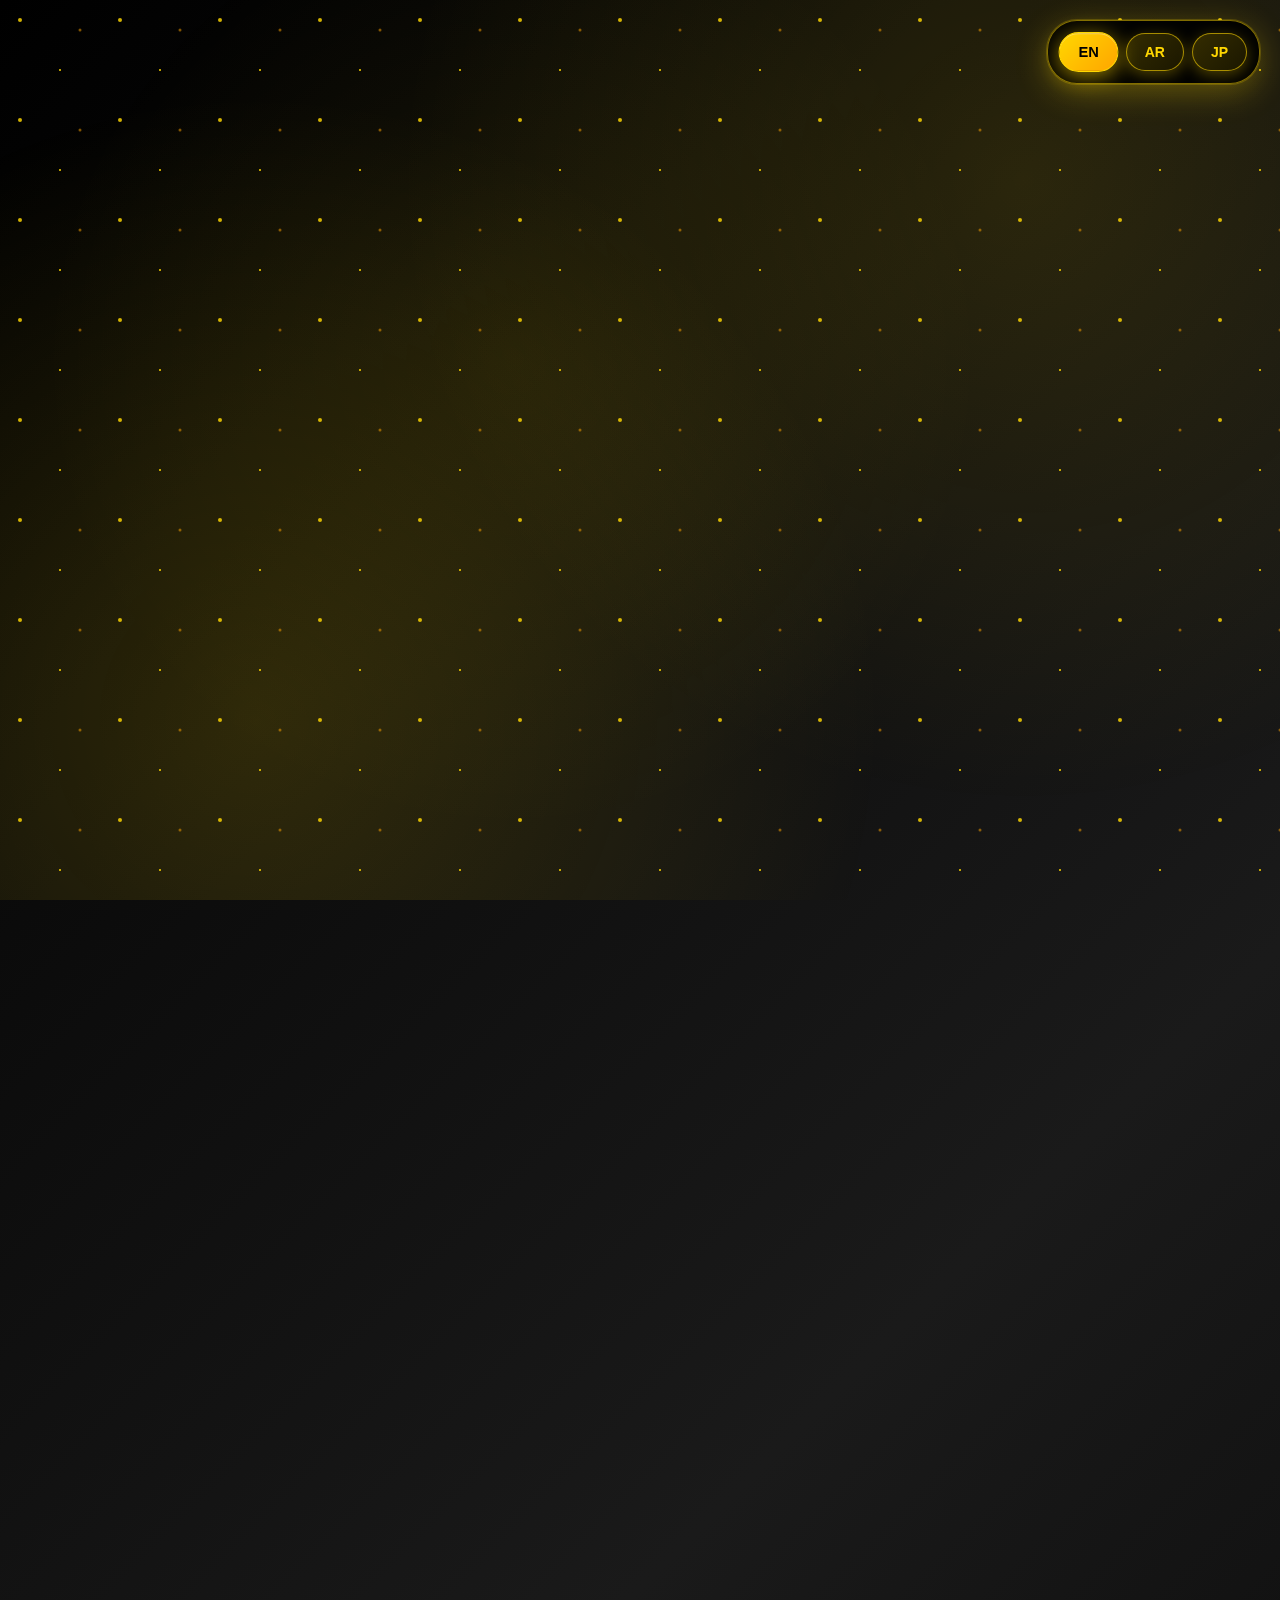
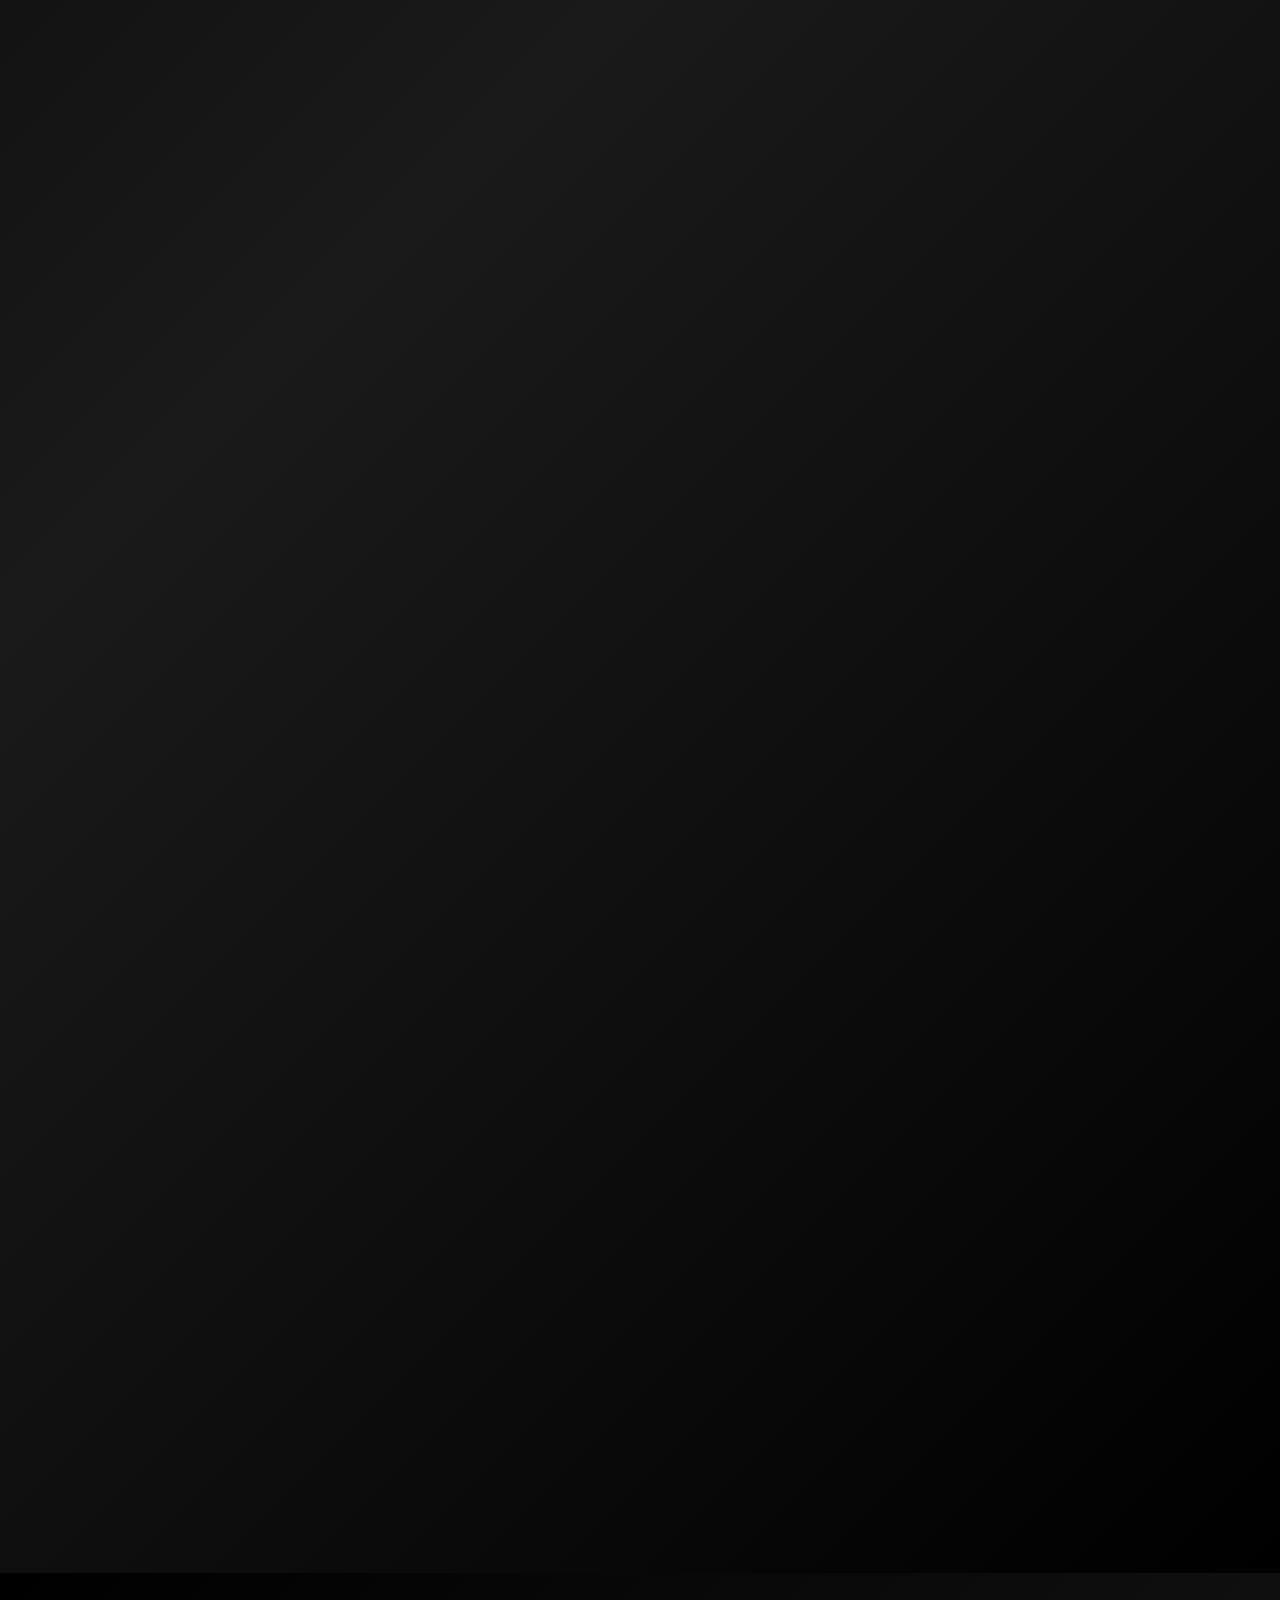
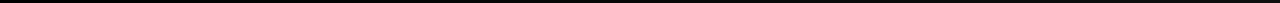
<file: index_black_gold.html>
<!DOCTYPE html>
<html lang="en">
<head>
    <meta charset="UTF-8">
    <meta name="viewport" content="width=device-width, initial-scale=1.0">
    <title>MIRAI - Premium Business Solutions</title>
    <link rel="stylesheet" href="styles_black_gold.css">
    <link href="https://cdnjs.cloudflare.com/ajax/libs/font-awesome/6.0.0/css/all.min.css" rel="stylesheet">
    <link rel="preconnect" href="https://fonts.googleapis.com">
    <link rel="preconnect" href="https://fonts.gstatic.com" crossorigin>
    <link href="https://fonts.googleapis.com/css2?family=Inter:wght@300;400;500;600;700;900&display=swap" rel="stylesheet">
</head>
<body>
    <!-- Language Switch -->
    <div class="language-switch">
        <button class="lang-btn active" data-lang="en">EN</button>
        <button class="lang-btn" data-lang="ar">AR</button>
        <button class="lang-btn" data-lang="ja">JP</button>
    </div>

    <!-- Hero Section -->
    <section class="hero">
        <div class="container">
            <div class="logo">
                <div class="logo-container">
                    <h1 class="logo-text" data-en="MIRAI" data-ar="ميراي" data-ja="未来">MIRAI</h1>
                </div>
            </div>
            <h2 class="hero-title" data-en="Comprehensive business services designed for growth, efficiency, and success" data-ar="خدمات تجارية شاملة مصممة للنمو والكفاءة والنجاح" data-ja="成長、効率性、成功のために設計された包括的なビジネスサービス">
                Comprehensive business services designed for growth, efficiency, and success
            </h2>
            <p class="hero-subtitle" data-en="With over 10 years of experience in international business and a proven track record of successful client transformations, we deliver results that exceed expectations." data-ar="مع أكثر من 10 سنوات من الخبرة في الأعمال الدولية وسجل حافل من التحولات الناجحة للعملاء، نحن نقدم نتائج تفوق التوقعات." data-ja="10年以上の国際ビジネス経験と、成功したクライアント変革の実績を持つ私たちは、期待を上回る結果を提供します。">
                With over 10 years of experience in international business and a proven track record of successful client transformations, we deliver results that exceed expectations.
            </p>
        </div>
    </section>

    <!-- Services Section -->
    <section class="services">
        <div class="container">
            <h2 class="section-title" data-en="Our Premium Services" data-ar="خدماتنا المتميزة" data-ja="プレミアムサービス">Our Premium Services</h2>
            <div class="service-grid">
                <!-- Import & Export Services -->
                <div class="service-card">
                    <div class="service-icon">
                        <i class="fas fa-ship"></i>
                    </div>
                    <h3 data-en="Import & Export Services" data-ar="خدمات الاستيراد والتصدير" data-ja="輸出入サービス">Import & Export Services</h3>
                    <div class="service-details">
                        <div>
                            <strong data-en="Global Trade Solutions" data-ar="حلول التجارة العالمية" data-ja="グローバル貿易ソリューション">Global Trade Solutions</strong>
                            <span data-en="Comprehensive import/export management with worldwide logistics network" data-ar="إدارة شاملة للاستيراد/التصدير مع شبكة لوجستية عالمية" data-ja="世界的な物流ネットワークによる包括的な輸出入管理">Comprehensive import/export management with worldwide logistics network</span>
                        </div>
                        <div>
                            <strong data-en="Customs & Documentation" data-ar="الجمارك والوثائق" data-ja="通関・書類作成">Customs & Documentation</strong>
                            <span data-en="Expert handling of customs clearance and international trade documentation" data-ar="تعامل خبير مع التخليص الجمركي ووثائق التجارة الدولية" data-ja="通関手続きと国際貿易書類の専門的な処理">Expert handling of customs clearance and international trade documentation</span>
                        </div>
                        <div>
                            <strong data-en="Supply Chain Optimization" data-ar="تحسين سلسلة التوريد" data-ja="サプライチェーン最適化">Supply Chain Optimization</strong>
                            <span data-en="Streamlined supply chain processes to maximize efficiency and minimize costs" data-ar="عمليات سلسلة التوريد المبسطة لتعظيم الكفاءة وتقليل التكاليف" data-ja="効率を最大化し、コストを最小化するための合理化されたサプライチェーンプロセス">Streamlined supply chain processes to maximize efficiency and minimize costs</span>
                        </div>
                    </div>
                    <button class="service-cta" data-en="Get Quote" data-ar="احصل على عرض أسعار" data-ja="見積もりを取得">Get Quote</button>
                </div>

                <!-- Business Consulting -->
                <div class="service-card">
                    <div class="service-icon">
                        <i class="fas fa-chart-line"></i>
                    </div>
                    <h3 data-en="Business Consulting" data-ar="الاستشارات التجارية" data-ja="ビジネスコンサルティング">Business Consulting</h3>
                    <div class="service-details">
                        <div>
                            <strong data-en="Strategic Planning" data-ar="التخطيط الاستراتيجي" data-ja="戦略的計画">Strategic Planning</strong>
                            <span data-en="Comprehensive business strategy development and implementation guidance" data-ar="تطوير استراتيجية الأعمال الشاملة وإرشادات التنفيذ" data-ja="包括的なビジネス戦略の開発と実施ガイダンス">Comprehensive business strategy development and implementation guidance</span>
                        </div>
                        <div>
                            <strong data-en="Market Analysis" data-ar="تحليل السوق" data-ja="市場分析">Market Analysis</strong>
                            <span data-en="In-depth market research and competitive analysis for informed decision making" data-ar="بحوث السوق المتعمقة والتحليل التنافسي لاتخاذ قرارات مدروسة" data-ja="情報に基づいた意思決定のための詳細な市場調査と競合分析">In-depth market research and competitive analysis for informed decision making</span>
                        </div>
                        <div>
                            <strong data-en="Performance Optimization" data-ar="تحسين الأداء" data-ja="パフォーマンス最適化">Performance Optimization</strong>
                            <span data-en="Process improvement and efficiency enhancement across all business operations" data-ar="تحسين العمليات وتعزيز الكفاءة عبر جميع عمليات الأعمال" data-ja="すべてのビジネスオペレーションにおけるプロセス改善と効率向上">Process improvement and efficiency enhancement across all business operations</span>
                        </div>
                    </div>
                    <button class="service-cta" data-en="Consult Now" data-ar="استشر الآن" data-ja="今すぐ相談">Consult Now</button>
                </div>

                <!-- Digital Marketing -->
                <div class="service-card">
                    <div class="service-icon">
                        <i class="fas fa-rocket"></i>
                    </div>
                    <h3 data-en="Digital Marketing" data-ar="التسويق الرقمي" data-ja="デジタルマーケティング">Digital Marketing</h3>
                    <div class="service-details">
                        <div>
                            <strong data-en="Social Media Management" data-ar="إدارة وسائل التواصل الاجتماعي" data-ja="ソーシャルメディア管理">Social Media Management</strong>
                            <span data-en="Complete social media strategy, content creation, and community management" data-ar="استراتيجية شاملة لوسائل التواصل الاجتماعي وإنشاء المحتوى وإدارة المجتمع" data-ja="完全なソーシャルメディア戦略、コンテンツ作成、コミュニティ管理">Complete social media strategy, content creation, and community management</span>
                        </div>
                        <div>
                            <strong data-en="SEO & Analytics" data-ar="تحسين محركات البحث والتحليلات" data-ja="SEO・アナリティクス">SEO & Analytics</strong>
                            <span data-en="Advanced search engine optimization and detailed performance analytics" data-ar="تحسين متقدم لمحركات البحث وتحليلات أداء مفصلة" data-ja="高度な検索エンジン最適化と詳細なパフォーマンス分析">Advanced search engine optimization and detailed performance analytics</span>
                        </div>
                        <div>
                            <strong data-en="Brand Development" data-ar="تطوير العلامة التجارية" data-ja="ブランド開発">Brand Development</strong>
                            <span data-en="Complete brand identity creation and digital presence establishment" data-ar="إنشاء هوية العلامة التجارية الكاملة وتأسيس الحضور الرقمي" data-ja="完全なブランドアイデンティティの作成とデジタルプレゼンスの確立">Complete brand identity creation and digital presence establishment</span>
                        </div>
                    </div>
                    <button class="service-cta" data-en="Start Campaign" data-ar="ابدأ الحملة" data-ja="キャンペーン開始">Start Campaign</button>
                </div>
            </div>
        </div>
    </section>

    <!-- Brands Section -->
    <section class="brands">
        <div class="container">
            <h2 class="section-title" data-en="Trusted by Leading Brands" data-ar="موثوق به من قبل العلامات التجارية الرائدة" data-ja="一流ブランドからの信頼">Trusted by Leading Brands</h2>
            <div class="brand-grid">
                <div class="brand-item">
                    <div class="brand-logo">
                        <!-- Placeholder for brand logo -->
                    </div>
                    <h3 data-en="Global Corp" data-ar="الشركة العالمية" data-ja="グローバル企業">Global Corp</h3>
                </div>
                <div class="brand-item">
                    <div class="brand-logo">
                        <!-- Placeholder for brand logo -->
                    </div>
                    <h3 data-en="Tech Innovations" data-ar="الابتكارات التقنية" data-ja="テクノロジーイノベーション">Tech Innovations</h3>
                </div>
                <div class="brand-item">
                    <div class="brand-logo">
                        <!-- Placeholder for brand logo -->
                    </div>
                    <h3 data-en="Market Leaders" data-ar="قادة السوق" data-ja="マーケットリーダーズ">Market Leaders</h3>
                </div>
                <div class="brand-item">
                    <div class="brand-logo">
                        <!-- Placeholder for brand logo -->
                    </div>
                    <h3 data-en="Future Enterprises" data-ar="مؤسسات المستقبل" data-ja="フューチャーエンタープライゼス">Future Enterprises</h3>
                </div>
            </div>
        </div>
    </section>

    <!-- Trust & Contact Section -->
    <section class="trust-contact">
        <div class="container">
            <div class="trust-summary">
                <h2 class="section-title" data-en="Ready to Transform Your Business?" data-ar="مستعد لتحويل عملك؟" data-ja="ビジネスを変革する準備はできていますか？">Ready to Transform Your Business?</h2>
                <p data-en="Join hundreds of satisfied clients who have experienced remarkable growth and success through our premium services. Contact us today for a personalized consultation." data-ar="انضم إلى مئات العملاء الراضين الذين شهدوا نموًا ونجاحًا ملحوظين من خلال خدماتنا المتميزة. اتصل بنا اليوم للحصول على استشارة مخصصة." data-ja="プレミアムサービスを通じて著しい成長と成功を経験した何百人もの満足したクライアントに参加してください。パーソナライズされた相談のために今すぐお問い合わせください。">
                    Join hundreds of satisfied clients who have experienced remarkable growth and success through our premium services. Contact us today for a personalized consultation.
                </p>
            </div>
            <div class="contact-info">
                <h3 data-en="Get In Touch" data-ar="تواصل معنا" data-ja="お問い合わせ">Get In Touch</h3>
                <div class="contact-grid">
                    <div class="contact-item">
                        <i class="fab fa-whatsapp"></i>
                        <div>
                            <strong data-en="WhatsApp" data-ar="واتساب" data-ja="WhatsApp">WhatsApp</strong>
                            <p>
                                <a href="https://wa.me/817038123707" class="whatsapp-link">+81 70-3812-3707</a>
                            </p>
                        </div>
                    </div>
                    <div class="contact-item">
                        <i class="fas fa-phone"></i>
                        <div>
                            <strong data-en="Phone" data-ar="الهاتف" data-ja="電話">Phone</strong>
                            <p>+81 80-4808-3366</p>
                        </div>
                    </div>
                    <div class="contact-item">
                        <i class="fas fa-envelope"></i>
                        <div>
                            <strong data-en="Email" data-ar="البريد الإلكتروني" data-ja="Eメール">Email</strong>
                            <p>
                                <a href="mailto:miraiboeki@gmail.com" class="email-link">miraiboeki@gmail.com</a>
                            </p>
                        </div>
                    </div>
                </div>
            </div>
        </div>
    </section>

    <!-- Footer -->
    <footer class="footer">
        <div class="container">
            <div class="footer-content">
                <p data-en="© 2024 MIRAI. All rights reserved. Delivering excellence in business solutions worldwide." data-ar="© 2024 ميراي. جميع الحقوق محفوظة. تقديم التميز في حلول الأعمال على مستوى العالم." data-ja="© 2024 MIRAI. 全著作権所有。世界中でビジネスソリューションの卓越性を提供。">
                    © 2024 MIRAI. All rights reserved. Delivering excellence in business solutions worldwide.
                </p>
            </div>
        </div>
    </footer>

    <script src="script.js"></script>
</body>
</html>
</file>
<file: styles_black_gold.css>
/* Reset and Base Styles */

* {
    margin: 0;
    padding: 0;
    box-sizing: border-box;
}

body {
    font-family: 'Inter', -apple-system, BlinkMacSystemFont, 'Segoe UI', Roboto, sans-serif;
    background: linear-gradient(135deg, #000000 0%, #1a1a1a 50%, #000000 100%);
    color: #FFD700;
    line-height: 1.6;
    overflow-x: hidden;
    position: relative;
}

/* Floating Gold Particles Animation */
@keyframes float {
    0%, 100% {
        transform: translateY(0px) rotate(0deg);
        opacity: 0.7;
    }
    50% {
        transform: translateY(-20px) rotate(180deg);
        opacity: 1;
    }
}

@keyframes float2 {
    0%, 100% {
        transform: translateX(0px) translateY(0px) rotate(0deg);
        opacity: 0.5;
    }
    50% {
        transform: translateX(20px) translateY(-15px) rotate(90deg);
        opacity: 0.8;
    }
}

@keyframes float3 {
    0%, 100% {
        transform: translateX(0px) translateY(0px) scale(1);
        opacity: 0.6;
    }
    50% {
        transform: translateX(-15px) translateY(-25px) scale(1.2);
        opacity: 0.9;
    }
}

/* Add floating particles to body */
body::before {
    content: '';
    position: fixed;
    top: 0;
    left: 0;
    width: 100%;
    height: 100%;
    background:
        radial-gradient(circle at 20% 80%, rgba(255, 215, 0, 0.15) 0%, transparent 50%),
        radial-gradient(circle at 80% 20%, rgba(255, 215, 0, 0.12) 0%, transparent 50%),
        radial-gradient(circle at 40% 40%, rgba(255, 215, 0, 0.08) 0%, transparent 50%);
    animation: backgroundFloat 20s ease-in-out infinite;
    z-index: -1;
}

/* Add floating particles */
body::after {
    content: '';
    position: fixed;
    top: 0;
    left: 0;
    width: 100%;
    height: 100%;
    background:
        url('data:image/svg+xml,<svg xmlns="http://www.w3.org/2000/svg" width="100" height="100" viewBox="0 0 100 100"><circle cx="20" cy="20" r="2" fill="%23FFD700" opacity="0.5"><animate attributeName="opacity" values="0.5;1;0.5" dur="3s" repeatCount="indefinite"/></circle><circle cx="80" cy="30" r="1.5" fill="%23FFA500" opacity="0.7"><animate attributeName="opacity" values="0.7;0.3;0.7" dur="4s" repeatCount="indefinite"/></circle><circle cx="60" cy="70" r="1" fill="%23FFD700" opacity="0.6"><animate attributeName="opacity" values="0.6;1;0.6" dur="2s" repeatCount="indefinite"/></circle></svg>');
    animation: grainMove 25s linear infinite;
    z-index: -1;
}

@keyframes backgroundFloat {
    0%, 100% { transform: translateY(0px) rotate(0deg); }
    33% { transform: translateY(-20px) rotate(1deg); }
    66% { transform: translateY(10px) rotate(-1deg); }
}

@keyframes grainMove {
    0% { transform: translate(0, 0); }
    100% { transform: translate(100px, 100px); }
}

.container {
    max-width: 1200px;
    margin: 0 auto;
    padding: 0 20px;
}

/* Language Switch */
.language-switch {
    position: fixed;
    top: 20px;
    right: 20px;
    z-index: 1000;
    display: flex;
    gap: 8px;
    background: rgba(0, 0, 0, 0.95);
    padding: 12px;
    border-radius: 30px;
    backdrop-filter: blur(20px);
    border: 1px solid rgba(255, 215, 0, 0.5);
    box-shadow: 0 8px 32px rgba(255, 215, 0, 0.3), 0 0 0 1px rgba(255, 215, 0, 0.2);
}

.lang-btn {
    background: linear-gradient(135deg, rgba(255, 215, 0, 0.2), rgba(255, 215, 0, 0.1));
    border: 1px solid rgba(255, 215, 0, 0.6);
    color: #FFD700;
    padding: 10px 18px;
    border-radius: 25px;
    cursor: pointer;
    transition: all 0.4s cubic-bezier(0.4, 0, 0.2, 1);
    font-weight: 600;
    font-size: 14px;
    position: relative;
    overflow: hidden;
    min-width: 50px;
    text-align: center;
}

.lang-btn::before {
    content: '';
    position: absolute;
    top: 0;
    left: -100%;
    width: 100%;
    height: 100%;
    background: linear-gradient(90deg, transparent, rgba(255, 215, 0, 0.5), transparent);
    transition: left 0.5s;
}

.lang-btn:hover::before {
    left: 100%;
}

.lang-btn:hover {
    background: linear-gradient(135deg, rgba(255, 215, 0, 0.3), rgba(255, 215, 0, 0.2));
    border-color: rgba(255, 215, 0, 0.9);
    transform: translateY(-2px);
    box-shadow: 0 8px 25px rgba(255, 215, 0, 0.5);
    color: #FFED4E;
}

.lang-btn.active {
    background: linear-gradient(135deg, #FFD700, #FFA500);
    color: #000000;
    border-color: #FFD700;
    box-shadow: 0 4px 20px rgba(255, 215, 0, 0.6), inset 0 1px 0 rgba(255, 255, 255, 0.3);
    transform: scale(1.05);
}

.lang-btn.active:hover {
    background: linear-gradient(135deg, #FFED4E, #FFD700);
    transform: translateY(-2px) scale(1.05);
    box-shadow: 0 8px 25px rgba(255, 215, 0, 0.7), inset 0 1px 0 rgba(255, 255, 255, 0.3);
}

/* Hero Section */
.hero {
    min-height: 100vh;
    display: flex;
    align-items: center;
    justify-content: center;
    text-align: center;
    background: linear-gradient(135deg, #000000 0%, #1a1a1a 50%, #000000 100%);
    position: relative;
    overflow: hidden;
    flex-direction: column;
}

.hero::before {
    content: '';
    position: absolute;
    top: 0;
    left: 0;
    right: 0;
    bottom: 0;
    background: url('data:image/svg+xml,<svg xmlns="http://www.w3.org/2000/svg" width="200" height="200" viewBox="0 0 200 200"><defs><pattern id="gold-pattern" patternUnits="userSpaceOnUse" width="20" height="20"><circle cx="10" cy="10" r="1" fill="%23FFD700" opacity="0.1"/></pattern></defs><rect width="200" height="200" fill="url(%23gold-pattern)"/></svg>');
    opacity: 0.7;
    animation: heroPattern 25s linear infinite;
}

@keyframes heroPattern {
    0% { transform: translate(0, 0) rotate(0deg); }
    100% { transform: translate(50px, 50px) rotate(360deg); }
}

/* Logo Styling */
.logo {
    margin-bottom: 30px;
    z-index: 10;
    position: relative;
}

.logo-container {
    position: relative;
    display: inline-block;
    padding: 20px;
    background: linear-gradient(145deg, rgba(255, 215, 0, 0.15), rgba(0, 0, 0, 0.8));
    border-radius: 20px;
    border: 2px solid rgba(255, 215, 0, 0.6);
    box-shadow: 0 8px 32px rgba(255, 215, 0, 0.4), inset 0 1px 0 rgba(255, 215, 0, 0.2);
}

.logo-text {
    font-size: clamp(3rem, 8vw, 6rem);
    font-weight: 900;
    letter-spacing: 0.15em;
    position: relative;
    z-index: 2;
    background: linear-gradient(135deg, #FFD700 0%, #FFA500 100%);
    -webkit-background-clip: text;
    -webkit-text-fill-color: transparent;
    background-clip: text;
    text-shadow: 0 0 20px rgba(255, 215, 0, 0.5);
}

.logo-container::before {
    content: '';
    position: absolute;
    top: 0;
    left: 0;
    right: 0;
    bottom: 0;
    background: linear-gradient(135deg, rgba(255, 215, 0, 0.1) 0%, rgba(0, 0, 0, 0.5) 100%);
    border-radius: 18px;
    z-index: 1;
}

/* Enhanced Logo Hover Effect */
.logo-container:hover {
    transform: translateY(-5px);
    box-shadow: 0 12px 40px rgba(255, 215, 0, 0.5);
    border-color: rgba(255, 215, 0, 0.9);
    transition: all 0.3s ease;
}

/* Section Transitions with Gold Theme */
.hero,
.services,
.brands,
.trust-contact,
.footer {
    opacity: 0;
    transform: translateY(30px);
    animation: sectionFadeIn 1s ease-out forwards;
}

.hero { animation-delay: 0.1s; }
.services { animation-delay: 0.3s; }
.brands { animation-delay: 0.5s; }
.trust-contact { animation-delay: 0.7s; }
.footer { animation-delay: 0.9s; }

@keyframes sectionFadeIn {
    to {
        opacity: 1;
        transform: translateY(0);
    }
}

.hero-title {
    font-size: clamp(2rem, 4vw, 3rem);
    font-weight: 600;
    margin-bottom: 20px;
    background: linear-gradient(135deg, #FFD700 0%, #FFA500 100%);
    -webkit-background-clip: text;
    -webkit-text-fill-color: transparent;
    background-clip: text;
    line-height: 1.2;
    z-index: 10;
    position: relative;
}

.hero-subtitle {
    font-size: clamp(1.1rem, 2vw, 1.3rem);
    color: #F5DEB3;
    max-width: 600px;
    margin: 0 auto;
    font-weight: 300;
    z-index: 10;
    position: relative;
}

/* Section Titles */
.section-title {
    font-size: clamp(2rem, 4vw, 2.5rem);
    font-weight: 600;
    text-align: center;
    margin-bottom: 50px;
    background: linear-gradient(135deg, #FFD700 0%, #FFA500 100%);
    -webkit-background-clip: text;
    -webkit-text-fill-color: transparent;
    background-clip: text;
    position: relative;
}

.section-title::after {
    content: '';
    position: absolute;
    bottom: -10px;
    left: 50%;
    transform: translateX(-50%);
    width: 80px;
    height: 3px;
    background: linear-gradient(90deg, #FFD700, #FFA500);
    border-radius: 2px;
}

/* Services Section */
.services {
    padding: 100px 0;
    background: linear-gradient(135deg, #000000 0%, #1a1a1a 100%);
}

.service-grid {
    display: grid;
    grid-template-columns: repeat(auto-fit, minmax(350px, 1fr));
    gap: 30px;
    margin-top: 50px;
}

.service-card {
    background: linear-gradient(145deg, #1a1a1a, #000000);
    border: 2px solid #FFD700;
    border-radius: 20px;
    padding: 40px 30px;
    text-align: center;
    transition: all 0.3s ease;
    position: relative;
    overflow: hidden;
    box-shadow: 0 4px 20px rgba(255, 215, 0, 0.2);
}

.service-card::before {
    content: '';
    position: absolute;
    top: 0;
    left: -100%;
    width: 100%;
    height: 100%;
    background: linear-gradient(90deg, transparent, rgba(255, 215, 0, 0.2), transparent);
    transition: left 0.5s ease;
}

.service-card:hover::before {
    left: 100%;
}

/* Enhanced Service Card Hover */
.service-card:hover {
    transform: translateY(-10px);
    box-shadow: 0 20px 40px rgba(255, 215, 0, 0.4);
    border-color: #FFED4E;
    background: linear-gradient(145deg, #2a2a2a, #1a1a1a);
}

.service-icon {
    width: 80px;
    height: 80px;
    background: linear-gradient(135deg, #FFD700, #FFA500);
    border-radius: 50%;
    display: flex;
    align-items: center;
    justify-content: center;
    margin: 0 auto 25px;
    font-size: 2rem;
    color: #000000;
    box-shadow: 0 4px 15px rgba(255, 215, 0, 0.3);
}

.service-card h3 {
    font-size: 1.5rem;
    font-weight: 600;
    margin-bottom: 25px;
    color: #FFD700;
}

.service-details {
    text-align: left;
    margin-bottom: 30px;
}

.service-details > div {
    margin-bottom: 15px;
    padding: 10px;
    background: rgba(255, 215, 0, 0.1);
    border-radius: 8px;
    border-left: 3px solid #FFD700;
}

.service-details strong {
    color: #FFD700;
    display: block;
    margin-bottom: 5px;
    font-size: 0.9rem;
}

.service-details span {
    color: #F5DEB3;
    font-size: 0.9rem;
    line-height: 1.4;
}

/* Service CTA Button */
.service-cta {
    background: linear-gradient(135deg, #FFD700, #FFA500);
    color: #000000;
    border: none;
    padding: 12px 25px;
    border-radius: 25px;
    font-weight: 600;
    cursor: pointer;
    transition: all 0.3s ease;
    box-shadow: 0 4px 15px rgba(255, 215, 0, 0.3);
}

.service-cta:hover {
    background: linear-gradient(135deg, #FFED4E, #FFD700);
    transform: translateY(-2px);
    box-shadow: 0 6px 20px rgba(255, 215, 0, 0.5);
}

/* Brands Section */
.brands {
    padding: 100px 0;
    background: linear-gradient(135deg, #1a1a1a 0%, #000000 100%);
}

.brand-grid {
    display: grid;
    grid-template-columns: repeat(auto-fit, minmax(200px, 1fr));
    gap: 30px;
    margin-top: 50px;
}

.brand-item {
    text-align: center;
    padding: 20px;
    background: linear-gradient(145deg, #000000, #1a1a1a);
    border-radius: 15px;
    border: 2px solid #FFD700;
    transition: all 0.3s ease;
    box-shadow: 0 4px 15px rgba(255, 215, 0, 0.2);
}

/* Enhanced Brand Item Hover */
.brand-item:hover {
    border-color: #FFED4E;
    transform: translateY(-5px);
    box-shadow: 0 15px 30px rgba(255, 215, 0, 0.4);
    background: linear-gradient(145deg, #2a2a2a, #1a1a1a);
}

.brand-logo {
    width: 100%;
    height: 120px;
    margin-bottom: 15px;
    border-radius: 10px;
    overflow: hidden;
    background: linear-gradient(135deg, #1a1a1a, #000000);
    border: 1px solid rgba(255, 215, 0, 0.3);
}

.brand-logo img {
    width: 100%;
    height: 100%;
    object-fit: cover;
    transition: transform 0.3s ease;
    filter: sepia(30%) hue-rotate(40deg) saturate(1.2);
}

.brand-item:hover .brand-logo img {
    transform: scale(1.1);
    filter: sepia(50%) hue-rotate(40deg) saturate(1.5);
}

.brand-item h3 {
    color: #FFD700;
    font-size: 1.1rem;
    font-weight: 500;
}

/* Trust & Contact Section */
.trust-contact {
    padding: 100px 0;
    background: linear-gradient(135deg, #000000 0%, #1a1a1a 100%);
}

.trust-summary {
    text-align: center;
    margin-bottom: 60px;
}

.trust-summary p {
    color: #F5DEB3;
    font-size: 1.1rem;
    max-width: 800px;
    margin: 0 auto;
    line-height: 1.6;
}

.contact-info h3 {
    text-align: center;
    margin-bottom: 40px;
    color: #FFD700;
    font-size: 1.8rem;
}

.contact-grid {
    display: grid;
    grid-template-columns: repeat(auto-fit, minmax(300px, 1fr));
    gap: 30px;
}

.contact-item {
    display: flex;
    align-items: center;
    gap: 20px;
    padding: 25px;
    background: linear-gradient(145deg, #1a1a1a, #000000);
    border: 2px solid #FFD700;
    border-radius: 15px;
    transition: all 0.3s ease;
    box-shadow: 0 4px 15px rgba(255, 215, 0, 0.2);
}

/* Enhanced Contact Item Hover */
.contact-item:hover {
    border-color: #FFED4E;
    transform: translateY(-5px);
    box-shadow: 0 15px 30px rgba(255, 215, 0, 0.4);
    background: linear-gradient(145deg, #2a2a2a, #1a1a1a);
}

.contact-item i {
    font-size: 2rem;
    color: #FFD700;
    width: 50px;
    text-align: center;
}

.contact-item strong {
    color: #FFD700;
    display: block;
    margin-bottom: 5px;
    font-size: 1rem;
}

.contact-item p {
    color: #F5DEB3;
    font-size: 1rem;
}

/* Footer */
.footer {
    background: linear-gradient(135deg, #000000 0%, #0a0a0a 100%);
    padding: 30px 0;
    border-top: 2px solid #FFD700;
}

.footer-content {
    text-align: center;
}

.footer-content p {
    color: #F5DEB3;
    font-size: 0.9rem;
    margin: 0;
}

.whatsapp-link {
    color: #FFD700;
    text-decoration: none;
    transition: color 0.3s ease;
}

.whatsapp-link:hover {
    color: #FFED4E;
    text-decoration: underline;
    text-shadow: 0 0 5px rgba(255, 215, 0, 0.5);
}

.email-link {
    color: #FFD700;
    text-decoration: none;
    transition: color 0.3s ease;
}

.email-link:hover {
    color: #FFED4E;
    text-decoration: underline;
    text-shadow: 0 0 5px rgba(255, 215, 0, 0.5);
}

/* Scroll to Top Button */
.scroll-to-top {
    position: fixed;
    bottom: 20px;
    right: 20px;
    width: 50px;
    height: 50px;
    background: linear-gradient(135deg, #FFD700, #FFA500) !important;
    color: #000000 !important;
    border: none;
    border-radius: 50%;
    cursor: pointer;
    font-size: 20px;
    font-weight: bold;
    opacity: 0;
    visibility: hidden;
    transition: all 0.3s ease;
    z-index: 1000;
    box-shadow: 0 4px 15px rgba(255, 215, 0, 0.4) !important;
}

/* Responsive Design */
@media (max-width: 768px) {
    .container {
        padding: 0 15px;
    }

    .service-grid {
        grid-template-columns: 1fr;
    }

    .brand-grid {
        grid-template-columns: repeat(auto-fit, minmax(150px, 1fr));
    }

    .contact-grid {
        grid-template-columns: 1fr;
    }

    .language-switch {
        top: 10px;
        right: 10px;
    }

    .hero-title {
        font-size: 2rem;
    }

    .hero-subtitle {
        font-size: 1.1rem;
    }

    .logo-text {
        font-size: clamp(2.5rem, 6vw, 4rem);
    }
}

@media (max-width: 480px) {
    .service-card {
        padding: 25px 20px;
    }

    .brand-grid {
        grid-template-columns: repeat(2, 1fr);
    }

    .hero-title {
        font-size: 1.8rem;
    }

    .logo-text {
        font-size: clamp(2rem, 5vw, 3rem);
    }
}

/* RTL Support for Arabic */
[dir="rtl"] {
    text-align: right;
}

[dir="rtl"] .service-details {
    text-align: right;
}

/* Smooth Scrolling */
html {
    scroll-behavior: smooth;
}

/* Loading Animation */
@keyframes fadeInUp {
    from {
        opacity: 0;
        transform: translateY(30px);
    }
    to {
        opacity: 1;
        transform: translateY(0);
    }
}

.service-card,
.brand-item,
.contact-item {
    animation: fadeInUp 0.6s ease forwards;
}

/* Hover Effects */
.service-card:hover .service-icon {
    transform: scale(1.1);
    transition: transform 0.3s ease;
    box-shadow: 0 6px 20px rgba(255, 215, 0, 0.5);
}

.brand-item:hover .brand-logo {
    box-shadow: 0 10px 20px rgba(255, 215, 0, 0.4);
}

/* Additional Gold Accents */
::selection {
    background-color: rgba(255, 215, 0, 0.3);
    color: #000000;
}

::-webkit-scrollbar {
    width: 8px;
}

::-webkit-scrollbar-track {
    background: #000000;
}

::-webkit-scrollbar-thumb {
    background: linear-gradient(135deg, #FFD700, #FFA500);
    border-radius: 4px;
}

::-webkit-scrollbar-thumb:hover {
    background: linear-gradient(135deg, #FFED4E, #FFD700);
}

/* Input Fields (if any) */
input, textarea, select {
    background: linear-gradient(135deg, #1a1a1a, #000000);
    border: 2px solid #FFD700;
    color: #FFD700;
    border-radius: 8px;
    padding: 10px;
}

input:focus, textarea:focus, select:focus {
    outline: none;
    border-color: #FFED4E;
    box-shadow: 0 0 10px rgba(255, 215, 0, 0.3);
}

/* Button Elements */
button {
    background: linear-gradient(135deg, #FFD700, #FFA500);
    color: #000000;
    border: none;
    padding: 12px 25px;
    border-radius: 25px;
    font-weight: 600;
    cursor: pointer;
    transition: all 0.3s ease;
    box-shadow: 0 4px 15px rgba(255, 215, 0, 0.3);
}

button:hover {
    background: linear-gradient(135deg, #FFED4E, #FFD700);
    transform: translateY(-2px);
    box-shadow: 0 6px 20px rgba(255, 215, 0, 0.5);
}

/* Links */
a {
    color: #FFD700;
    text-decoration: none;
    transition: all 0.3s ease;
}

a:hover {
    color: #FFED4E;
    text-shadow: 0 0 5px rgba(255, 215, 0, 0.5);
}
</file>
